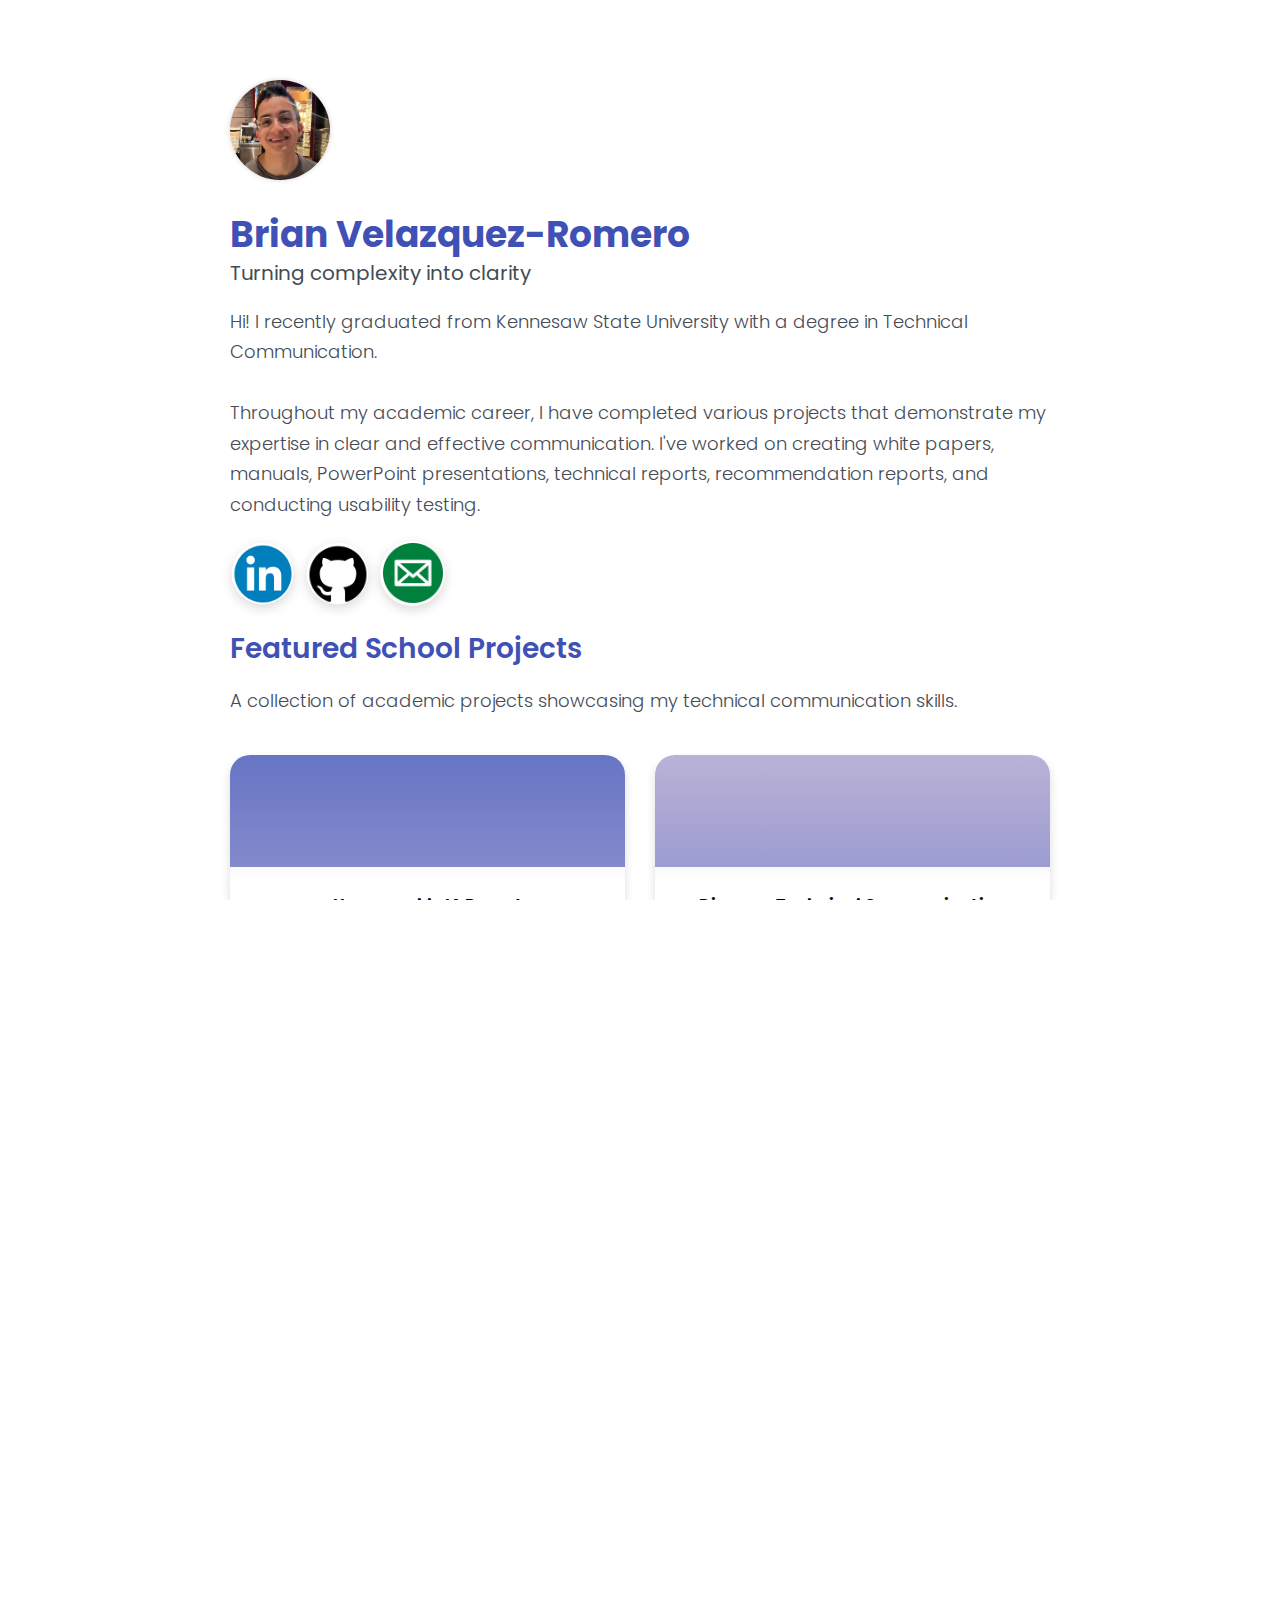
<file: index.html>
<!DOCTYPE html>
<html lang="en">
<head>
    <!-- Meta -->
    <meta charset="UTF-8">
    <meta name="viewport" content="width=device-width, initial-scale=1.0">
    <meta name="color-scheme" content="light dark">
    <meta name="robots" content="index, follow">
    <meta name="description" content="Brian Velazquez-Romero is a technical communicator specializing in white papers, manuals, usability testing, and information design.">
    <meta name="keywords" content="Technical Communication, Technical Writing, White Paper, Usability Testing, Information Design, Copyediting, UX Writing, Information Architecture, Kennesaw, Kennesaw State University, KSU, Graduate, Georgia, Atlanta, GA, University, Marietta, Cobb County, Cobb, Technical Communicator, Brian Velazquez-Romero, Brian Velazquez, Brian Romero, Brian Velazquez Romero, Brian Velazquez-Romero Portfolio, Velazquez, Romero, Velazquez-Romero, Velazquez Romero, VelazquezRomero, Portfolio, Brian">
    <meta name="author" content="Brian Velazquez-Romero">
    <meta property="og:title" content="Brian Velazquez-Romero - Technical Communicator">
    <meta property="og:description" content="Explore my portfolio showcasing my expertise in technical writing, usability testing, and information design.">
    <meta property="og:url" content="https://brianvelazquezromero.me">
    <meta property="og:image" content="Images/share-preview.png">
    <meta property="og:image:width" content="1200">
    <meta property="og:image:height" content="630">
    <meta name="twitter:card" content="summary_large_image">
    <meta name="twitter:image" content="Images/share-preview.png">
    <meta http-equiv="X-UA-Compatible" content="IE=edge">
    <meta name="HandheldFriendly" content="true">
    <meta name="mobile-web-app-capable" content="yes">
    <meta name="apple-mobile-web-app-capable" content="yes">
    <meta name="apple-mobile-web-app-title" content="Brian Velazquez-Romero Portfolio">
    <meta name="theme-color" content="#ffffff" media="(prefers-color-scheme: light)">
    <meta name="theme-color" content="#121212" media="(prefers-color-scheme: dark)">

    <!-- Favicon Support for Different Browsers -->
    <link rel="icon" href="Images/favicon.ico" type="image/x-icon">
    <link rel="shortcut icon" href="Images/favicon.ico" type="image/x-icon">
    <link rel="icon" type="image/png" sizes="96x96" href="Images/favicon-96x96.png">
    <link rel="icon" type="image/svg+xml" href="Images/favicon.svg">
    <link rel="apple-touch-icon" sizes="180x180" href="Images/apple-touch-icon.png">
    <link rel="manifest" href="Images/site.webmanifest">

    <!-- Structured Data for Google Search -->
    <script type="application/ld+json">
    {
        "@context": "https://schema.org",
        "@type": "Person",
        "name": "Brian Velazquez-Romero",
        "url": "https://brianvelazquezromero.me",
        "image": "Images/avatar.png",
        "jobTitle": "Technical Communicator",
        "description": "Technical communicator specializing in usability testing, information architecture, and technical writing.",
        "sameAs": [
            "www.linkedin.com/in/brianvelazquezromero",
            "https://github.com/bbvro"
        ]
    }
    </script>

    <title>Brian Velazquez-Romero - Technical Communicator</title>

    <!-- Fonts -->
    <link href="https://fonts.googleapis.com/css2?family=Poppins:wght@300;400;600;700&display=swap" rel="stylesheet">

    <!-- Styles -->
    <link rel="stylesheet" href="CSS/styles.css">

    <!-- Scripts -->
    <script>
      // Sync site appearance with system preference on load
      if (window.matchMedia && window.matchMedia('(prefers-color-scheme: dark)').matches) {
          document.body.classList.add('dark-mode');
      }
    </script>
</head>
<body>
    <div class="container">
        <!-- Header -->
        <header>
            <img src="Images/avatar.png" srcset="Images/avatar@2x.png 2x, Images/avatar@3x.png 3x" width="90" height="90" class="avatar" alt="Brian Velazquez-Romero">
            <h1>Brian Velazquez-Romero</h1>
            <h2 class="subtitle">Turning complexity into clarity</h2>
            <p>Hi! I recently graduated from Kennesaw State University with a degree in Technical Communication.
                <br><br>Throughout my academic career, I have completed various projects that demonstrate my expertise in clear and effective communication.
                I've worked on creating white papers, manuals, PowerPoint presentations, technical reports, recommendation reports, and conducting usability testing.
            </p>
            <ul class="social-links">
                <li>
                    <a href="https://www.linkedin.com/in/brianvelazquezromero" target="_blank" class="linkedin-button">
                        <img src="Images/linkedin.png" alt="LinkedIn" class="linkedin-logo">
                    </a>
                </li>
                <li>
                    <a href="https://github.com/bbvro" target="_blank" class="github-button">
                        <img src="Images/github.png" alt="GitHub" class="github-logo">
                    </a>
                </li>
                <li>
                    <a href="#" class="email-button" id="email-link">
                        <img src="Images/email.png" alt="Email" class="email-logo">
                    </a>
                    <script>
                        // Email obfuscation
                        document.getElementById("email-link").addEventListener("click", function () {
                            const user = "bvrom";
                            const domain = "icloud.com";
                            window.location.href = `mailto:${user}@${domain}`;
                        });
                    </script>
                </li>
            </ul>
        </header>

        <!-- Main Content (Projects) -->
        <main>
            <section class="projects">
                <h2>Featured School Projects</h2>
                <p>A collection of academic projects showcasing my technical communication skills.</p>
                <div class="project-grid">
                    <article class="project-card">
                        <a href="Documents/IA_Project_Report.pdf" target="_blank">
                            <div class="card-content">
                                <h3>Honeysuckle IA Report</h3>
                                <p>Redesign proposal improving navigation and usability for a local bakery website.</p>
                            </div>
                        </a>
                    </article>
                    <article class="project-card">
                        <a href="Documents/KSU_White_Paper.pdf" target="_blank">
                            <div class="card-content">
                                <h3>Discover Technical Communication</h3>
                                <p>A white paper introducing<br>technical communication as a career path.</p>
                            </div>
                        </a>
                    </article>
                    <article class="project-card">
                        <a href="Documents/The_Friendly_Trap_Manual.pdf" target="_blank">
                            <div class="card-content">
                                <h3>The Friendly Trap</h3>
                                <p>A technical manual detailing<br>the use of a humane mouse trap.</p>
                            </div>
                        </a>
                    </article>
                    <article class="project-card">
                        <a href="Documents/Owl_Express_Usability_Test.pdf" target="_blank">
                            <div class="card-content">
                                <h3>Usability Test on Owl Express</h3>
                                <p>An analysis and usability test of<br>KSU's Owl Express student portal.</p>
                            </div>
                        </a>
                    </article>
                    <article class="project-card">
                        <a href="Documents/Passkey_Duo_Presentation.pdf" target="_blank">
                            <div class="card-content">
                                <h3>Setting Up Passkey on Duo Mobile</h3>
                                <p>A PowerPoint presentation on how to set up<br>Passkey authentication using Duo Mobile.</p>
                            </div>
                        </a>
                    </article>
                    <article class="project-card">
                        <a href="https://storymaps.arcgis.com/stories/1c86762180154004812081e37563a5a4" target="_blank">
                            <div class="card-content">                             
                                <h3>Mapping Outdoor Signal Data for Schools</h3>
                                <p>An ArcGIS StoryMap showcasing<br>my skills in GIS software.</p>
                            </div>
                        </a>
                    </article>
                </div>
            </section>
        </main>
    </div>

    <!-- Footer -->
    <div class="footer-container">
        <footer>
            <p>© 2025 Brian Velazquez-Romero.</p>
        </footer>
    </div>

    <!-- Scripts -->
    <script>
        // Function to apply theme
        function applyTheme(isDarkMode) {
            if (isDarkMode) {
                document.body.classList.add('dark-mode');
            } else {
                document.body.classList.remove('dark-mode');
            }
        }

        // Detect initial theme preference
        const mediaQuery = window.matchMedia('(prefers-color-scheme: dark)');
        
        // Apply theme based on system preference
        applyTheme(mediaQuery.matches);

        // Listen for changes in system theme and update the page dynamically
        mediaQuery.addEventListener('change', (e) => {
            applyTheme(e.matches); // Update theme instantly when system theme changes
        });
    </script>
</body>
</html>
</file>
<file: CSS/styles.css>
/* Global Settings */
/* Prevent horizontal scrolling */
html, body {
    width: 100%;
    overflow-x: hidden;
    height: 100%; /* Ensure the body takes full height */
}

/* Layout */
body {
    font-family: 'Poppins', sans-serif;
    font-weight: 300; /* Light for body text */
    margin: 0;
    padding: 0;
    line-height: 1.6;
    background-color: #fff;    ;
    color: #282b30;
    text-align: left;
    display: flex;
    flex-direction: column;
    min-height: 100%; /* Ensure the body takes full height */
}

/* Container */
.container {
    max-width: 860px;
    margin: 0 auto;
    padding: 40px 20px;
    flex: 1;
    box-sizing: border-box;
    width: 100%;
    margin-top: 40px; /* Added margin to the top of the container */
    margin-bottom: 40px; /* Added margin to the bottom of the container */
}

/* Typography */
/* Headings */
h1 {
    font-family: 'Poppins', sans-serif;
    font-weight: 700;
    font-size: 36px;
    line-height: 1.3;
    margin-bottom: 10px;
    color: #3F51B5
}

h2 {
    font-family: 'Poppins', sans-serif;
    font-weight: 600;
    font-size: 28px;
    line-height: 1.4;
    margin-bottom: 8px;
    color: #3F51B5; /* Ocean Indigo */
}

/* Paragraphs */
p {
    font-family: 'Poppins', sans-serif;
    font-weight: 300;
    font-size: 18px;
    line-height: 1.7;
    color: #444B54
}

/* Subtitle style */
.subtitle {
    font-family: 'Poppins', sans-serif;
    font-weight: 400;
    font-size: 20px;
    color: #444B54;
    margin-top: -10px;
    margin-bottom: 20px;
}

/* Layout - Header */
.header {
    padding: 40px 0;
}

.avatar {
    width: 100px;
    height: 100px;
    border-radius: 50%;
    box-shadow: 0px 0px 5px rgba(40, 43, 48, 0.2);
}

/* Social Links */
.social-links {
    list-style: none;
    padding: 0;
    display: flex;
    align-items: center;
    justify-content: left;
    gap: 10px;
    margin-top: 20px;
}

.social-links li {
    display: flex;
    align-items: center;
}

/* Social Buttons */
.linkedin-button, .github-button, .email-button {
    display: flex;
    align-items: center;
    justify-content: center;
    width: 65px;
    height: 65px;
    border-radius: 50%;
    background-color: transparent;
    box-shadow: 0 4px 12px rgba(0, 0, 0, 0.15);
    transition: background-color 0.3s ease, transform 0.2s ease;
}

/* Social Button Hover Effects */
.linkedin-button:hover, .github-button:hover, .email-button:hover {
    background-color: #C8BFE7; /* Lavender Mist */
    transform: translateY(-3px); /* Optional lift effect */
}

.linkedin-button, .github-button, .email-button:active {
    transform: scale(0.95); /* Small tap effect */
}

/* Social Icons */
.linkedin-logo, .github-logo, .email-logo {
    width: 60px;
    height: 60px;
}

/* Projects */
.projects {
    padding-bottom: 40px;
}

/* Project Grid */
.project-grid {
    display: grid;
    grid-template-columns: repeat(auto-fit, minmax(320px, 1fr));
    gap: 30px;
    padding-top: 20px;
    justify-content: center;
    width: 100%;
    max-width: 100%;
    box-sizing: border-box;
}

/* Project Card */
.project-card {
    position: relative;
    overflow: hidden;
    border-radius: 20px;
    box-shadow: 0px 5px 10px rgba(25, 27, 31, 0.15);
    transition: transform 0.3s ease, box-shadow 0.3s ease;
    text-align: center;
    color: white;
    display: flex;
    flex-direction: column;
    align-items: center;
    justify-content: flex-end;
    min-height: 280px;
    cursor: pointer;
    width: 100%;
    max-width: 100%;
    box-sizing: border-box;
    z-index: 0;
}

.project-card::after {
    content: "";
    position: absolute;
    bottom: 0;
    left: 0;
    width: 100%;
    height: 60%;
    background-color: white;
    z-index: 1;
    box-shadow: inset 0 20px 20px -20px rgba(0, 0, 0, 0.05); /* creates visual spacing effect */
}

.project-content {
    position: absolute;
    bottom: 0;
    left: 0;
    width: 100%;
    height: 50%;
    background-color: white;
    z-index: 1;
    border-bottom-left-radius: 20px;
    border-bottom-right-radius: 20px;
}

/* Background Images for Project Cards */
.project-card::before {
    content: "";
    position: absolute;
    inset: 0;
    background-size: cover;
    background-position: center;
    background-repeat: no-repeat;
    background-blend-mode: darken;
    background-color: rgba(0, 0, 0, 0.07);
    transition: transform 0.6s ease-in-out;
    z-index: 0;
}

.project-card:nth-child(1)::before {
    background-image: linear-gradient(to bottom, #6f7ed4, #bdb4e3);
}

.project-card:nth-child(2)::before {
    background-image: linear-gradient(to bottom, #C8BFE7, #7986D7);
}

.project-card:nth-child(3)::before {
    background-image: linear-gradient(to bottom, #9A8CD7, #C8BFE7);
}

.project-card:nth-child(4)::before {
    background-image: linear-gradient(to bottom, #7986D7, #C8BFE7);
}

.project-card:nth-child(5)::before {
    background-image: linear-gradient(to bottom, #5A6ACF, #C8BFE7);
}

.project-card:nth-child(6)::before {
    background-image: linear-gradient(to bottom, #7986D7, #C8BFE7);
}

/* Project Card Hover Effects */
.project-card:hover::before, .project-card:active::before {
    transform: scale(1.05);
}

.project-card:hover {
    transform: translateY(-6px);
    box-shadow: 0 12px 24px rgba(255, 255, 255, 0.4),
                0 0 25px rgba(255, 255, 255, 0.6); /* bright white glow */
}

.project-card:hover::before {
    transform: scale(1.05);
    filter: brightness(1.1);
}

/* Project Card Links and Text */
.project-card a {
    text-decoration: none;
    color: inherit;
    display: flex;
    flex-direction: column;
    align-items: center;
    justify-content: flex-end;
    width: 100%;
    height: 100%;
    position: absolute;
    top: 0;
    left: 0;
    z-index: 2;
    padding: 40px 20px 40px;
    box-sizing: border-box;
    text-align: center;
    pointer-events: none;
}

.project-card h3,
.project-card p {
    font-size: 16px;
    margin: 0;
    line-height: 1.6;
    position: relative;
    z-index: 3;
    color: #000000;
    text-decoration: none;
    text-align: center;
    margin-bottom: 10px;
    transition: text-shadow 0.3s ease;
    pointer-events: auto;
    padding-top: 6px;
}

/* Footer */
.footer-container {
    width: 100%;
    margin-top: auto;
    position: relative;
    bottom: 0;
    left: 0;
    background-color: #F4F6FA;
    display: flex;
    justify-content: center;
    align-items: center;
    min-height: 100px;
    flex-shrink: 0;
    border-top: 1px solid #C8BFE7;
    padding: 20px;
}

footer {
    width: 100%;
    display: flex;
    flex-direction: column;
    justify-content: center;
    align-items: flex-start; /* Align footer text to the left */
    padding: 20px;
}

footer p {
    margin: 0;
    text-align: left; /* Align footer text to the left */
    width: 100%; /* Ensures the text spans across the full width */
    max-width: 860px; /* Match container width */
    margin-left: auto; /* Center align the text in the footer container */
    margin-right: auto; /* Center align the text in the footer container */
    color: #444B54;
}

/* Theme - Dark Mode */
body.dark-mode {
    background-color: #121212;
    color: #E1E5F2;
}

body.dark-mode .subtitle {
    color: #D0D3E1;
}

body.dark-mode p {
    color: #D0D3E1;
}

body.dark-mode footer p {
    color: #B8BFD9;
}

body.dark-mode h2 {
    color: #AAB4F7;
}

body.dark-mode .footer-container {
    background-color: #1D1D1D;
    border-top: 1px solid #3F51B5;
}

body.dark-mode .linkedin-button:hover,
body.dark-mode .github-button:hover,
body.dark-mode .email-button:hover {
  background-color: #3F51B5;
}

body.dark-mode .project-card h3,
body.dark-mode .project-card p {
  color: #FFFFFF;
}

body.dark-mode .project-content,
body.dark-mode .project-card::after {
    background-color: #1D1D1D; /* Matches dark mode footer */
}

body.dark-mode .project-card::after {
    box-shadow: inset 0 20px 20px -20px rgba(255, 255, 255, 0.05); /* softened shadow for dark mode */
}

/* Media Queries */
/* Container padding adjustment */
@media (max-width: 768px) {
    .container {
        padding: 20px;
    }
}

/* Responsive typography and social links alignment */
@media (max-width: 768px) {
    h1 {
        font-size: 28px;
        text-align: left;
    }

    p {
        font-size: 16px;
        text-align: left;
    }

    .social-links {
        justify-content: left;
    }
}

/* Responsive project grid */
@media (max-width: 768px) {
    .project-grid {
        grid-template-columns: 1fr;
    }
}

/* Dark mode prefers-color-scheme override */
@media (prefers-color-scheme: dark) {
  body {
    background-color: #121212;
    color: #E1E5F2;
  }

  .project-card h3,
  .project-card p {
    color: #FFFFFF;
  }

  .project-content,
  .project-card::after {
    background-color: #1D1D1D;
  }

  .project-card::after {
    box-shadow: inset 0 20px 20px -20px rgba(255, 255, 255, 0.05);
  }
}
</file>
